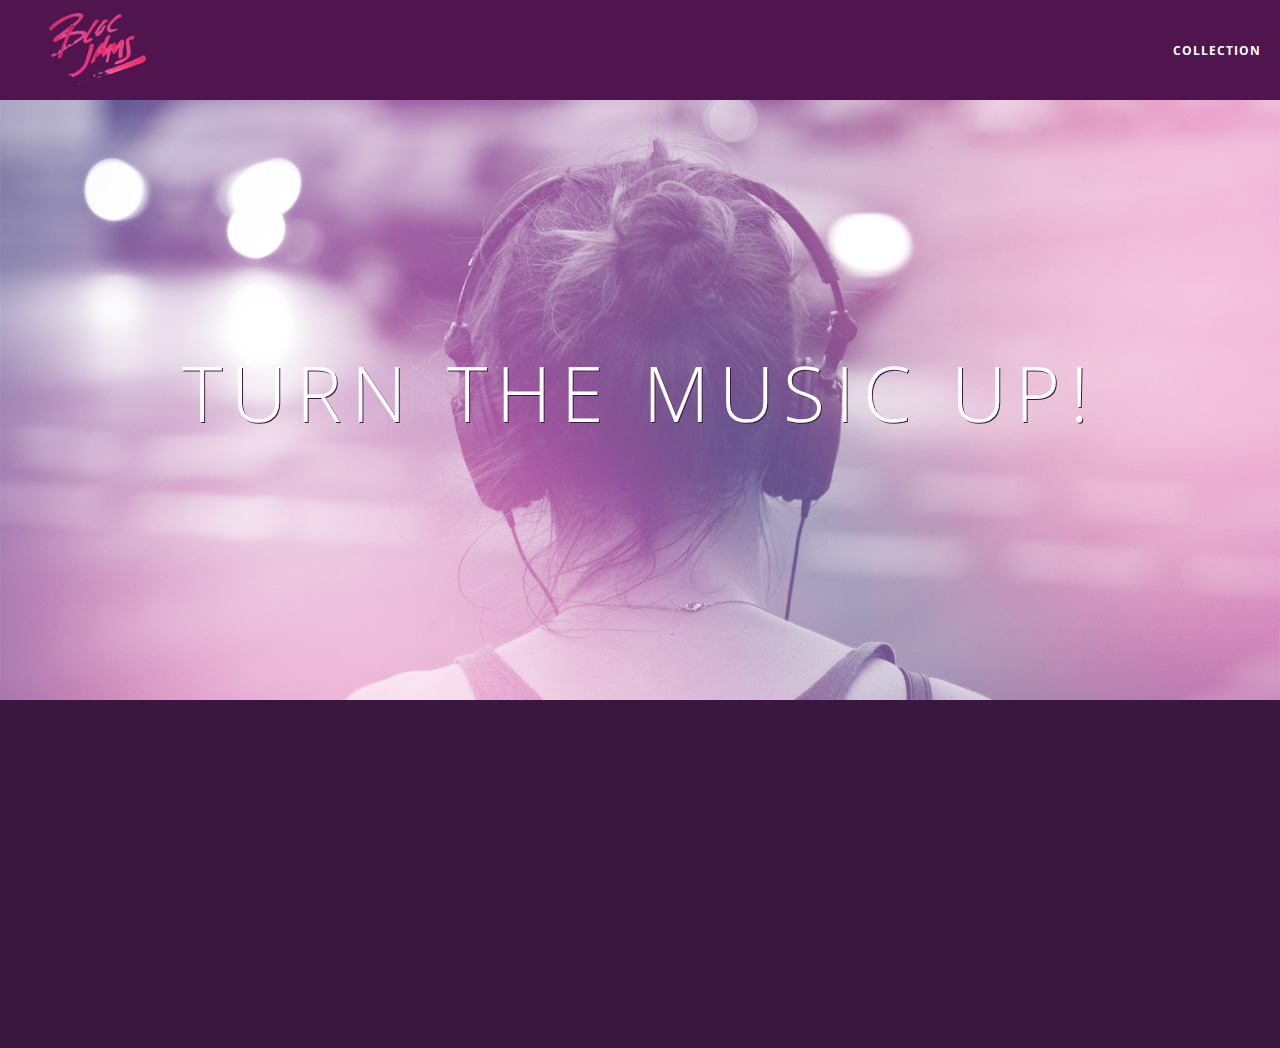
<file: index.html>
<!DOCTYPE html>
<html>

<head>
    <title>Bloc Jams</title>
    <link rel="stylesheet" type="text/css" href="http://fonts.googleapis.com/css?family=Open+Sans:400,800,600,700,300">
    <link rel="stylesheet" type="text/css" href="http://code.ionicframework.com/ionicons/2.0.1/css/ionicons.min.css">
    <link rel="stylesheet" type="text/css" href="styles/normalize.css">
    <link rel="stylesheet" type="text/css" href="styles/main.css">
    <link rel="stylesheet" type="text/css" href="styles/landing.css">

</head>

<body class="landing">
    <nav class="navbar">
        <!-- navigation bar -->
        <a href="index.html" class="logo">
            <img src="assets/images/bloc_jams_logo.png" alt="bloc jams logo">
        </a>
        <div class="links-container">
            <a href="collection.html" class="navbar-link">collection</a>
        </div>
    </nav>
    <section class="hero-content">
        <!-- hero content -->
        <h1 class="hero-title">Turn the music up!</h1>
    </section>
    <section class="selling-points container clearfix">
        <!-- selling points -->
        <div class="point column third">
            <span class="ion-music-note"></span>
            <h5 class="point-title">Choose your music</h5>
            <p class="point-description">The world is full of music; why should you have to listen to music that someone else chose?</p>
        </div>
        <div class="point column third">
            <span class="ion-radio-waves"></span>
            <h5 class="point-title">Unlimited, streaming, ad-free</h5>
            <p class="point-description">No arbitrary limits. No distractions.</p>
        </div>
        <div class="point column third">
            <span class="ion-iphone"></span>
            <h5 class="point-title">Mobile enabled</h5>
            <p class="point-description">Listen to your music on the go. This streaming service is available on all mobile platforms.</p>
        </div>
    </section>
    <script src="https://code.jquery.com/jquery-2.1.3.min.js"></script>
    <script src="scripts/landing.js"></script>
</body>

</html>
</file>
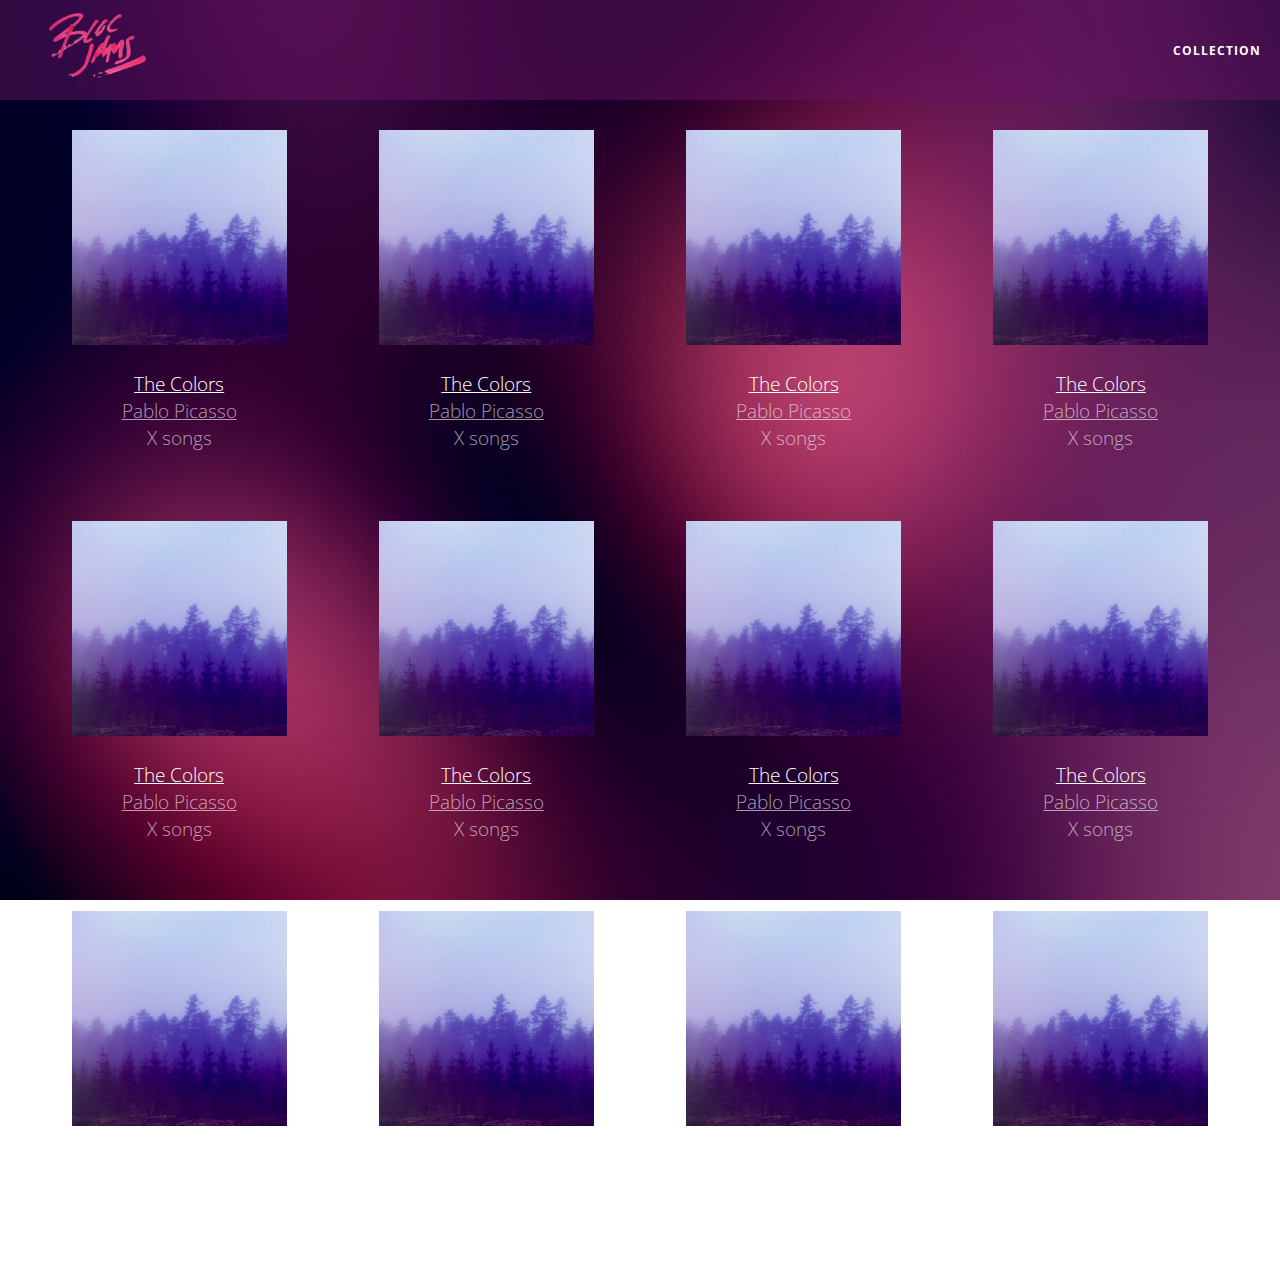
<file: collection.html>
<!DOCTYPE html>
<html>

<head>
    <title>Bloc Jams</title>
    <meta name="viewport" content="width=device-width, initial-scale=1">
    <link rel="stylesheet" type="text/css" href="http://fonts.googleapis.com/css?family=Open+Sans:400,800,600,700,300">
    <link rel="stylesheet" type="text/css" href="http://code.ionicframework.com/ionicons/2.0.1/css/ionicons.min.css">
    <link rel="stylesheet" type="text/css" href="styles/normalize.css">
    <link rel="stylesheet" type="text/css" href="styles/main.css">
    <link rel="stylesheet" type="text/css" href="styles/collection.css">
</head>

<body class="collection">
    <nav class="navbar">
        <!-- nav bar -->
        <a href="index.html" class="logo">
            <img src="assets/images/bloc_jams_logo.png" alt="bloc jams logo">
        </a>
        <div class="links-container">
            <a href="collection.html" class="navbar-link">collection</a>
        </div>
    </nav>

    <section class="album-covers container clearfix">

    </section>
    <script src="https://code.jquery.com/jquery-2.1.3.min.js"></script>
    <script src="scripts/collection.js"></script>
</body>

</html>
</file>
<file: styles/main.css>
*, *::before, *::after {
    -moz-box-sizing: border-box;
    -webkit-box-sizing: border-box;
    box-sizing: border-box;
}

html {
    height: 100%;
    /* makes sure our HTML takes up 100% of the browser window */
    font-size: 100%;
}

body {
    font-family: 'Open Sans';
    /* sets our font to the "Open Sans" typeface */
    color: white;
    /* sets the text color to white */
    min-height: 100%;
    /* says the height of the body must be, at minimum, 100% of the window */
}

.navbar {
    position: relative;
    padding: 0.5rem;
    background-color: rgba(101,18,95,0.5);
    z-index: 1;
}

.navbar .logo {
    position: relative;
    /* positioning will be explained in a resource */
    left: 2rem;
    cursor: pointer;
}

.navbar .links-container {
     display: table;
     position: absolute;
     top: 0;
     right: 0;
     height: 100px;
     color: white;
     text-decoration: none;
}

.links-container .navbar-link {
     display: table-cell;
     position: relative;
     height: 100%;
     padding-left: 1rem;
     padding-right: 1rem;
     vertical-align: middle;
     color: white;
     font-size: 0.625rem;
     letter-spacing: 0.05rem;
     font-weight: 700;
     text-transform: uppercase;
     text-decoration: none;
     cursor: pointer;
}

.links-container .navbar-link:hover {
     color: rgb(233,50,117);
 }

.container {
    margin: 0 auto;
    max-width: 64rem;
}

.container.narrow {
     max-width: 56rem;
 }

/* Medium and small screens (640px) */

@media (min-width: 640px) {
    html {
        font-size: 112%;
    }
    .column {
        float: left;
        padding-left: 1rem;
        padding-right: 1rem;
    }
    .column.full {
        width: 100%;
    }
    .column.two-thirds {
        width: 66.7%;
    }
    .column.half {
        width: 50%;
    }
    .column.third {
        width: 33.3%;
    }
    .column.fourth {
        width: 25%;
    }
    .column.flow-opposite {
        float: right;
    }
}


/* Large screens (1024px) */

@media (min-width: 1024px) {
    html {
        font-size: 120%;
    }
}

.clearfix::before, .clearfix::after {
    content: " ";
    display: table;
}

.clearfix::after {
    clear: both;
}
</file>
<file: styles/landing.css>
body.landing {
    background-color: rgb(58,23,63); /* sets the background color to an RGB value (see below) */
}

.hero-content {
   position: relative; /* positioning will be explained in a resource */
   min-height: 600px;  /* hero content element must be _at least_ 600 pixels */
   background-image: url(../assets/images/bloc_jams_bg.jpg);
   background-repeat: no-repeat;
   background-position: center center;
   background-size: cover;
}

.hero-content .hero-title {
    position: absolute;             /* positioning will be explained in a resource */
    top: 40%;                       /* positioning will be explained in a resource */
    -webkit-transform: translateY(-50%);
    -moz-transform: translateY(-50%);
    -ms-transform: translateY(-50%);
    transform: translateY(-50%);
    width: 100%;                    /* makes sure the title inhabits the full width of its container */
    text-align: center;             /* aligns text in the horizontal center of the element */
    font-size: 4rem;                /* specifies the size of the font in root em units */
    font-weight: 300;               /* makes the font thinner or lighter weight */
    text-transform: uppercase;      /* transforms the text to be all uppercase lettering */
    letter-spacing: 0.5rem;         /* puts 0.5 root ems worth of space between each letter */
    text-shadow: 1px 1px 0px rgb(58,23,63); /* creates a shadow underneath the text for readability over the image */
}

.selling-points {
   position: relative;
}

.point {
   position: relative;
   padding: 2rem;
   text-align: center;
   opacity: 0;
   -webkit-transform: scaleX(0.9) translateY(3rem);
   -moz-transform: scaleX(0.9) translateY(3rem);
   transform: scaleX(0.9) translateY(3rem);
   -webkit-transition: all 0.25s ease-in-out;
   -moz-transition: all 0.25s ease-in-out;
   transition: all 0.25s ease-in-out;
   -webkit-transition-delay: 0.2s;
   -moz-transition-delay: 0.2s;
   transition-delay: 0.2s;
}

.point .point-title {
   font-size: 1.25rem;
}

.ion-music-note,
.ion-radio-waves,
.ion-iphone {
   color: rgb(233,50,117);
   font-size: 5rem;
}
</file>
<file: styles/collection.css>
body.collection {
     background-image: url(../assets/images/blurred_backgrounds/blur_bg_2.jpg);
     background-repeat: no-repeat;
     background-attachment: fixed;
     background-position: center center;
     background-size: cover;
 }

 .album-covers {
     position: relative;
 }

 .collection-album-container {
     position: relative;
     margin-top: 30px;
     margin-bottom: 20px;
     text-align: center;
 }

 .collection-album-container .caption {
     margin-top: 10px;
 }

 .collection-album-container .caption p {
     font-size: 1rem;
     font-weight: 300;
     color: rgba(255, 255, 255, 0.6);
 }

 .collection-album-container .caption p a {
     color: rgba(255, 255, 255, 0.6);
 }

 .collection-album-container .caption p a.album-name {
     color: white;
 }

 .collection-album-container img {
     width: 80%;
 }
</file>
